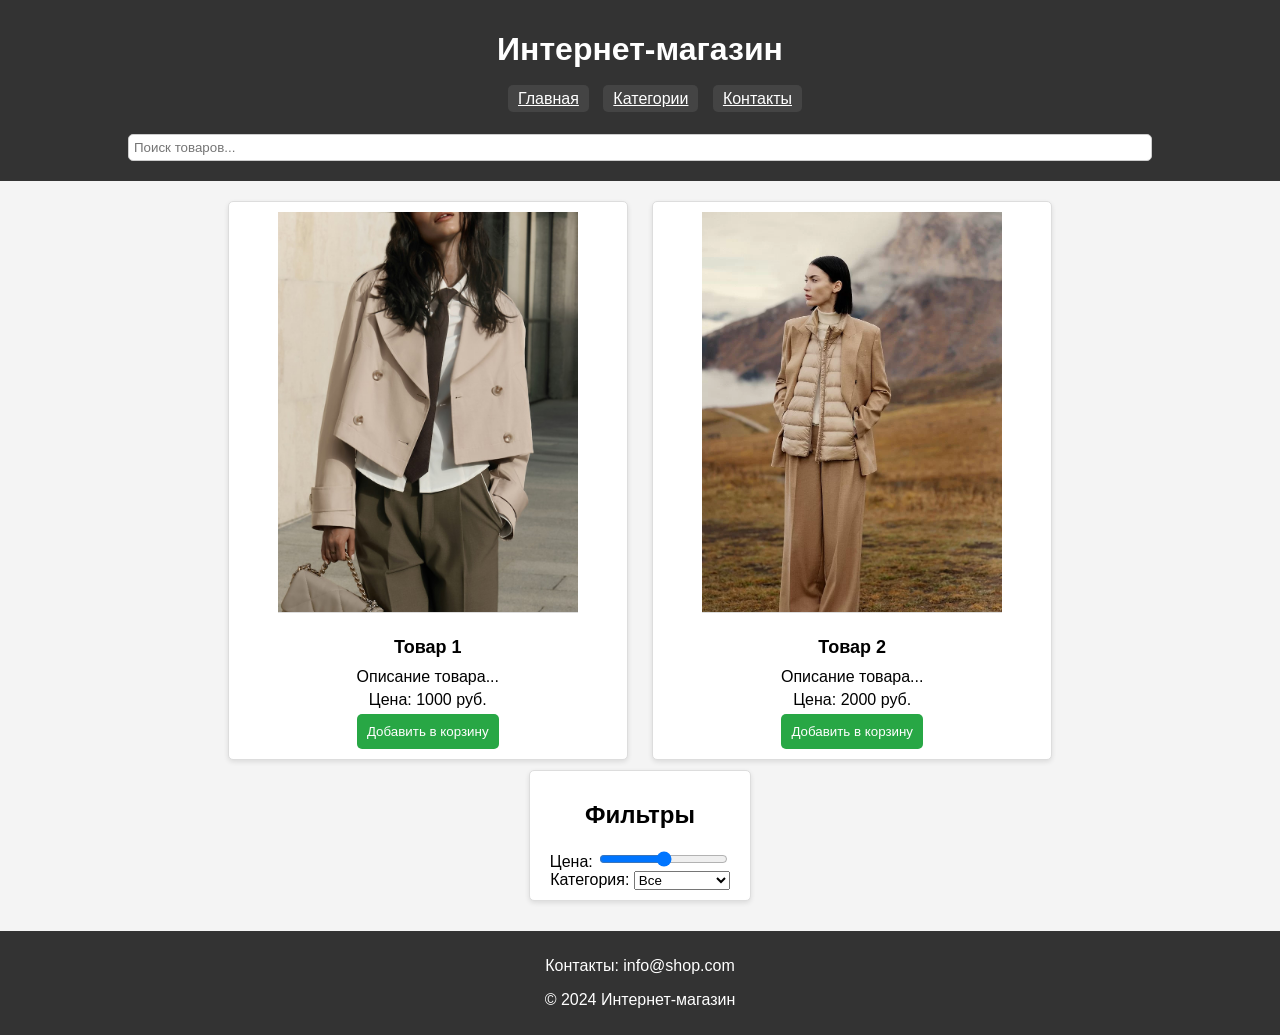
<file: index.html>
<!DOCTYPE html>
<html lang="en">
  <head>
    <meta charset="UTF-8" />
    <meta name="viewport" content="width=device-width, initial-scale=1.0" />
    <link rel="stylesheet" href="./style.css" />
    <title>Интернет-магазин</title>
  </head>
  <body>
    <header>
      <h1>Интернет-магазин</h1>
      <nav>
        <ul>
          <li><a href="#">Главная</a></li>
          <li><a href="#">Категории</a></li>
          <li><a href="#">Контакты</a></li>
        </ul>
      </nav>
      <input type="search" placeholder="Поиск товаров..." />
    </header>

    <main>
      <article class="product">
        <img
          src="./assets/images/acdd98d2d0667c5039ccd57c9fb524e7.jpg"
          alt="Товар 1"
        />
        <h2>Товар 1</h2>
        <p>Описание товара...</p>
        <p>Цена: 1000 руб.</p>
        <button>Добавить в корзину</button>
      </article>

      <article class="product">
        <img
          src="./assets/images/p33ftb35t79f0wzfnpqijwhw0sgnxdqf.webp"
          alt="Товар 2"
        />
        <h2>Товар 2</h2>
        <p>Описание товара...</p>
        <p>Цена: 2000 руб.</p>
        <button>Добавить в корзину</button>
      </article>

      <aside>
        <h2>Фильтры</h2>
        <form>
          <label>
            Цена:
            <input type="range" min="0" max="5000" />
          </label>
          <label>
            Категория:
            <select>
              <option>Все</option>
              <option>Категория 1</option>
              <option>Категория 2</option>
            </select>
          </label>
        </form>
      </aside>
    </main>

    <footer>
      <p>Контакты: <a href="mailto:info@shop.com">info@shop.com</a></p>
      <p>&copy; 2024 Интернет-магазин</p>
    </footer>
  </body>
</html>
</file>
<file: style.css>
body {
  font-family: Arial, sans-serif;
  margin: 0;
  padding: 0;
  background-color: #f4f4f4;
}
header {
  background-color: #333;
  color: #fff;
  padding: 10px 0;
  text-align: center;
}
nav ul {
  list-style: none;
  text-align: center;
}
nav ul li {
  display: inline;
  margin-right: 10px;
}
nav ul li a {
  color: #fff;
  padding: 5px 10px;
  background-color: #444;
  border-radius: 5px;
}
input[type="search"] {
  margin: 10px 0;
  padding: 5px;
  width: 80%;
  border: 1px solid #ccc;
  border-radius: 5px;
}
main {
  padding: 10px;
  text-align: center;
}
.product {
  background-color: #fff;
  border: 1px solid #ddd;
  border-radius: 5px;
  margin: 10px;
  padding: 10px;
  width: 30%;
  box-shadow: 0 2px 5px rgba(0, 0, 0, 0.1);
  text-align: center;
  display: inline-block;
}
.product img {
  width: 300px;
  border-bottom: 1px solid #ddd;
  margin-bottom: 10px;
}
.product h2 {
  font-size: 18px;
  margin: 10px 0;
}
.product p {
  margin: 5px 0;
}
.product button {
  background-color: #28a745;
  color: #fff;
  border: none;
  padding: 10px;
  border-radius: 5px;
  cursor: pointer;
}
aside {
  width: 200px;
  padding: 10px;
  background-color: #fff;
  border: 1px solid #ddd;
  border-radius: 5px;
  margin: auto;
  box-shadow: 0 2px 5px rgba(0, 0, 0, 0.1);
  text-align: center;
  margin-bottom: 20px;
}
footer {
  background-color: #333;
  color: #fff;
  text-align: center;
  padding: 10px 0;
  width: 100%;
  bottom: 0;
}
footer a {
  color: #fff;
  text-decoration: none;
}
</file>
